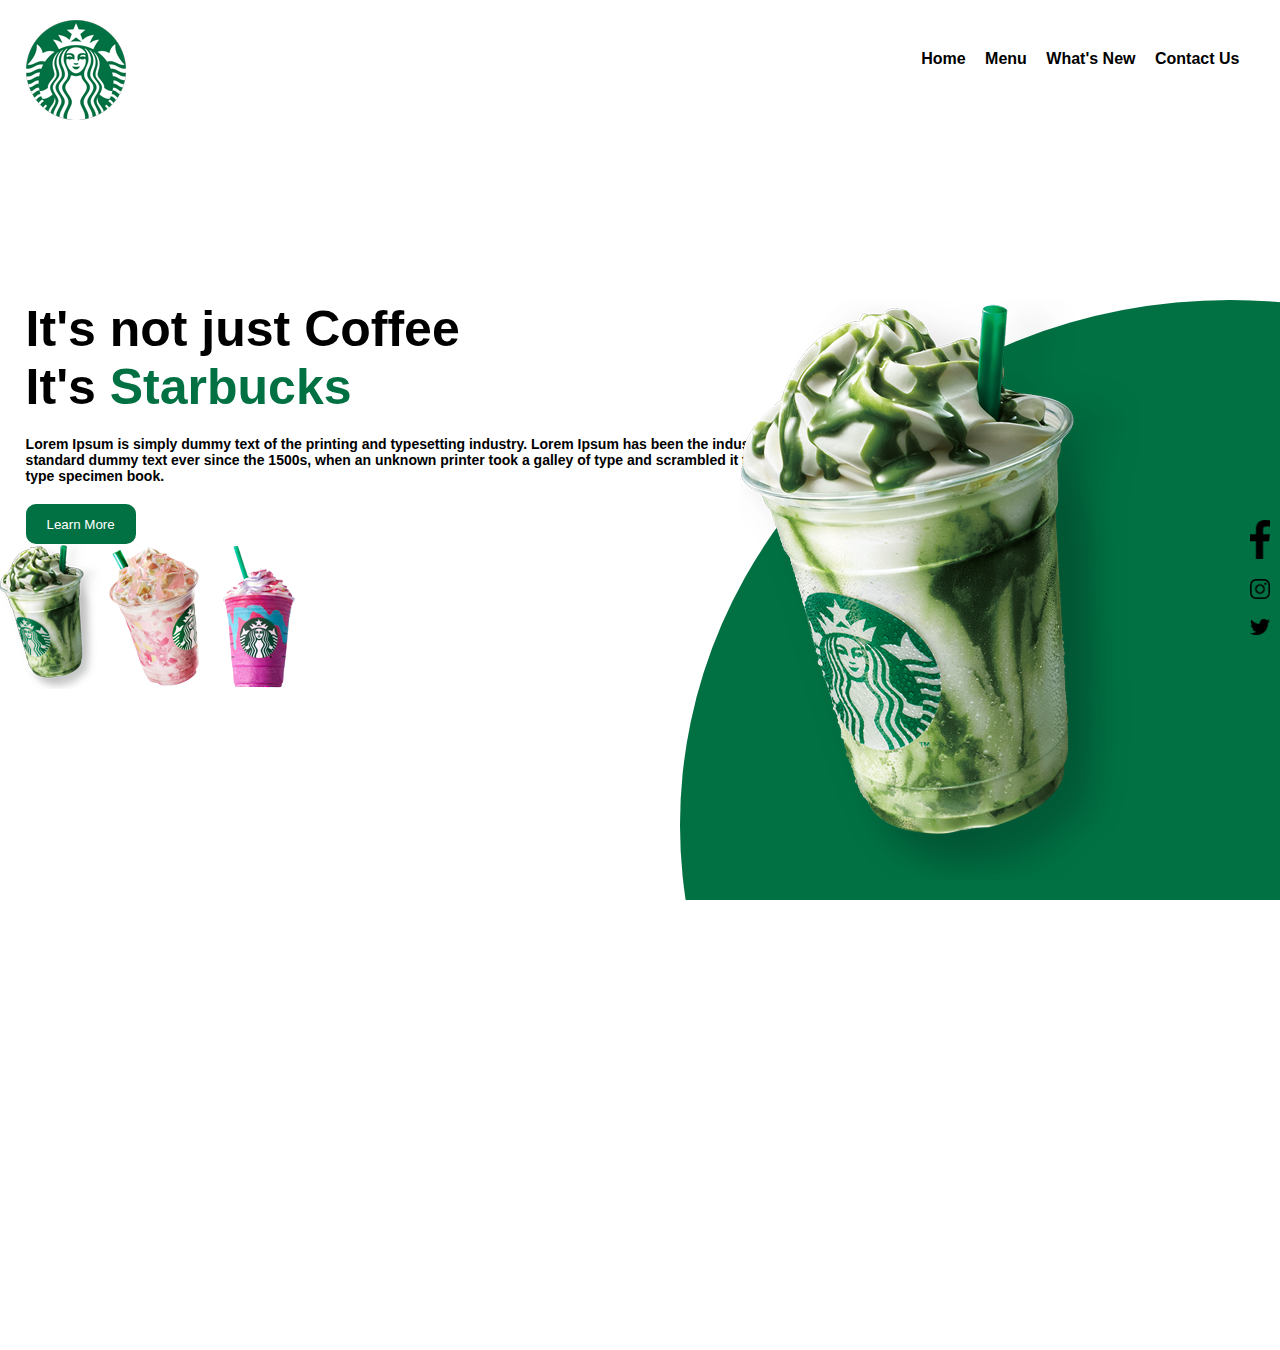
<file: Projeto Starbucks/index.html>
<!DOCTYPE html>
<html lang="pt-br">
<head>
    <meta charset="UTF-8">
    <meta http-equiv="X-UA-Compatible" content="IE=edge">
    <meta name="viewport" content="width=device-width, initial-scale=1.0">
    <link rel="stylesheet" href="style.css">
    <title>StarBucks Coffee</title>
</head>
<body>
   <header>

        <div class="center"><!--CENTER-->
            <div class="logo"><img src="assets/logo.png" alt="logo da starbucks"></div><!--LOGO-->
            <nav class="menu"><!--MENU-->
                <a href="#">Home</a>
                <a href="#">Menu</a>
                <a href="#">What's New</a>
                <a href="#">Contact Us</a>
            </nav><!--MENU-->
        </div> <!--CENTER-->
   </header>

   <section class="sobre"> <!--ABOUT-->
        <div class="extras"> <!--SOCIAL MEDIA-->
            <img  class="cafe" src="assets/img1.png" alt="imagem de um café com cobertura verde">
            <div class="social-media">
                <a href="#"><img src="assets/facebook.png" alt=""></a>
                <a href="#"><img src="assets/instagram.png" alt=""></a>
                <a href="#"><img src="assets/twitter.png" alt=""></a>
            </div><!--SOCIAL MEDIA-->
        </div><!--EXTRAS-->
        <div class="center">
            <div class="texto-sobre">
                <h1>It's not just Coffee <br>It's <span style="color: #017143 ;">Starbucks</span></h1>
                <p>Lorem Ipsum is simply dummy text of the printing and typesetting industry. Lorem Ipsum has been the industry's standard dummy text ever since the 1500s, when an unknown printer took a galley of type and scrambled it to make a type specimen book.</p>
                <button>Learn More</button>
            </div>
        </div>
        <!--mini cafezinhos-->
        <div class="thumb">
            <img src="assets/thumb1.png" alt="">
            <img src="assets/thumb2.png" alt="">
            <img src="assets/thumb3.png" alt="">
        </div>
    
   </section>

  
</body>
</html>
</file>
<file: Projeto Starbucks/style.css>
* {
   margin: 0;
   padding: 0;
   box-sizing: border-box;
   font-family: Verdana, Geneva, Tahoma, sans-serif;
}

html, body {
    height: 100%;
    overflow-y: hidden;
    overflow-x: hidden;
}
/*LOGO*/
.center {
    display: flex;
    flex-wrap: wrap;
    max-width: 1280px;
    margin: 0 auto;
    padding:0 2%;
}


header {
    height: 200px;
    padding: 20px 0;
}


.logo {
    width: 50%;
}

/*MENU NAV*/
.menu {
    padding-top: 30px;
    width: 50%;
    text-align: right;
}

.menu a {
    color: black;
    text-decoration: none;
    font-weight: bold;
    margin-right: 15px;
}

/* SECTION FUNDO VERDE*/

section.sobre{
    height: calc(100% - 200px);
    position: relative;
}

.extras {
    position: absolute;
    bottom: -450px;
    right: -500px;
    width: 1100px;
    height: 1050px;
    border-radius: 50%;
    background-color: #017143;
}



/*IMAGEM CAFÉ*/ 
.cafe {
    margin-left: 60px;

}


/*SOCIAL MEDIA*/

.social-media {
    position: absolute;
    right: 510px;
    top: 200px;
}

.social-media img {
    display: block;
    width: 20px;
    margin: 20px 0;
}

/*TEXTO SOBRE STARBUCKS*/

.texto-sobre {
    margin-top: 100px;
}

.texto-sobre h1 {
    font-size: 50px;
}

.texto-sobre p {
    margin:20px 0 ;
    color: black;
    font-size: 14px;
    font-weight: bold;
    max-width: 800px;
}

/*BUTTON*/

.texto-sobre button {
    border: 0;
    background-color:#017143;
    color: white;
    border-radius: 10px;
  
    width: 110px;
    height: 40px;
    cursor: pointer;
}

/*CAFE RODAPÉ*/

.thumb {
  align-items: center;
}
</file>
